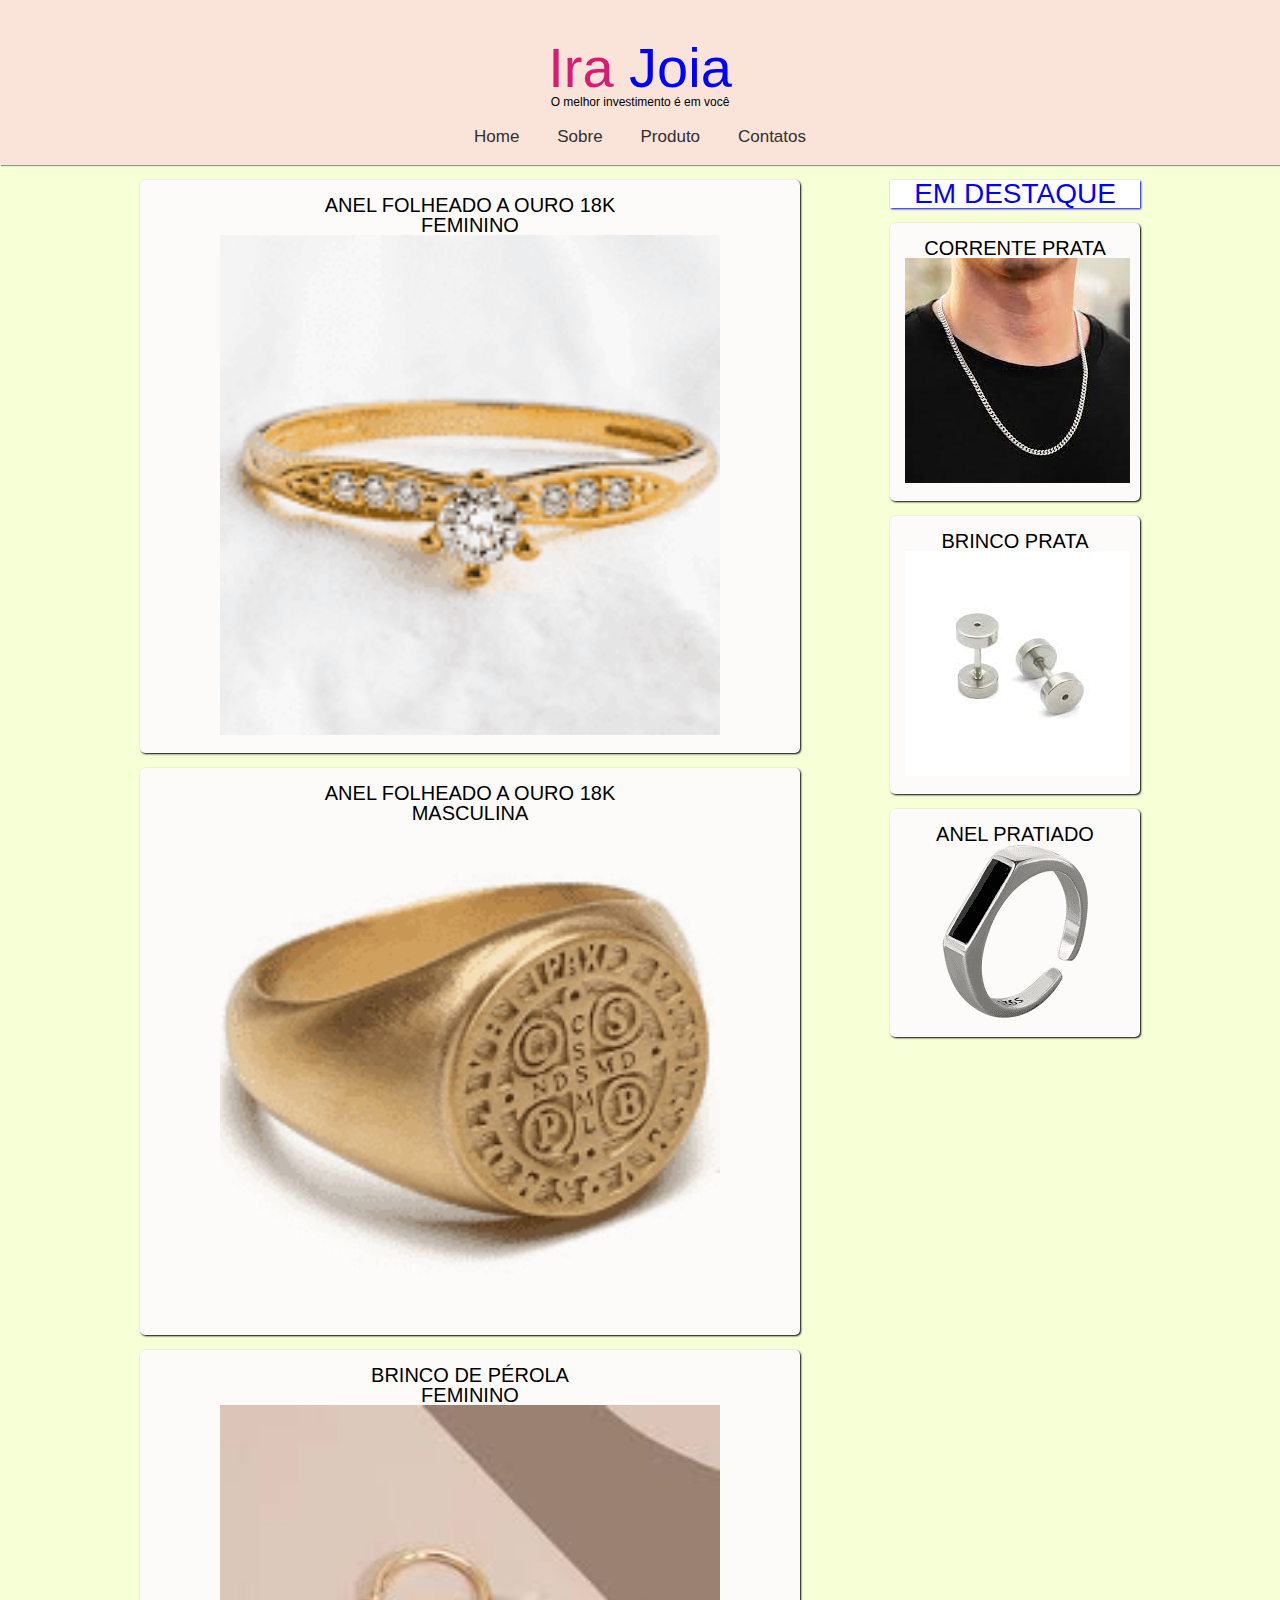
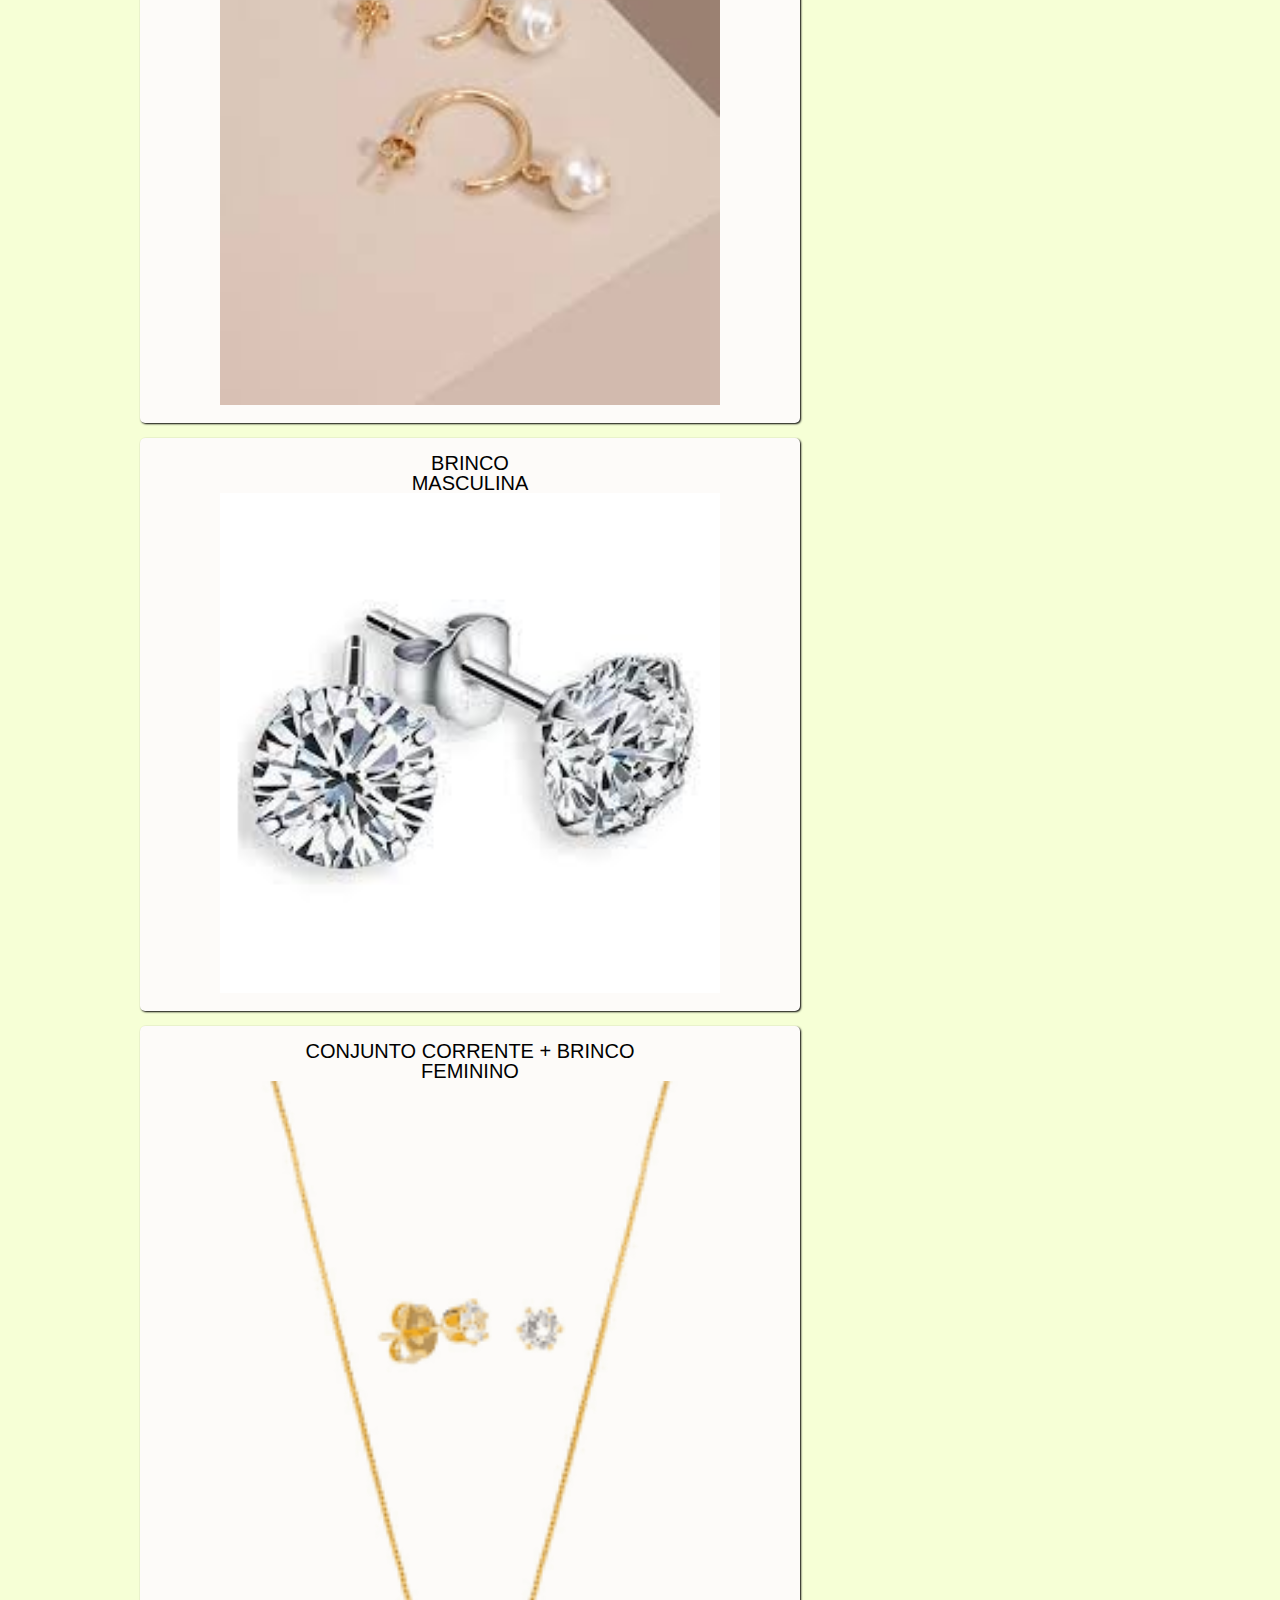
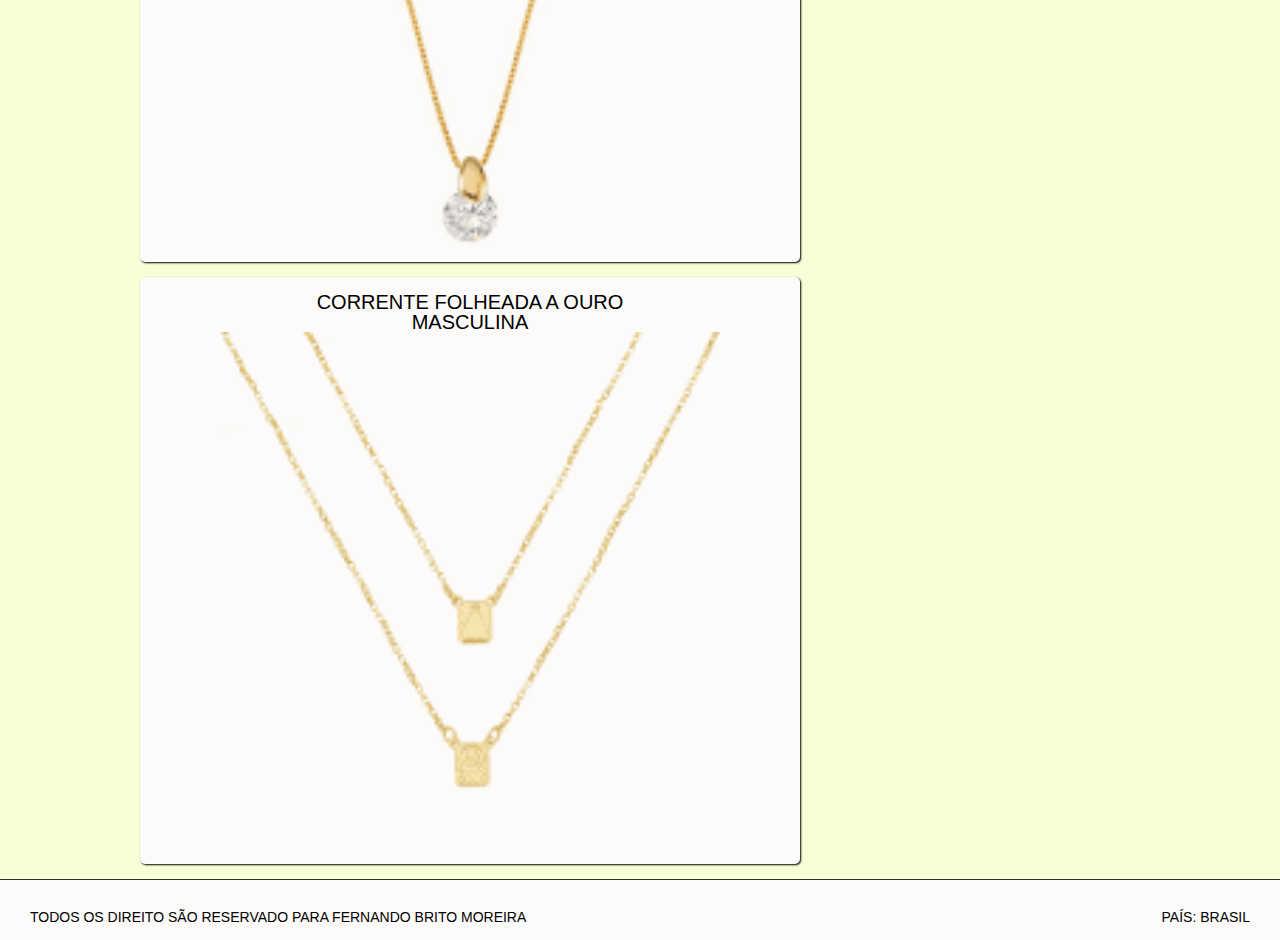
<file: index.html>
<!DOCTYPE html>
<html lang="pt-br">
<head>
    <meta charset="UTF-8">
    <meta http-equiv="X-UA-Compatible" content="IE=edge">
    <meta name="viewport" content="width=device-width, initial-scale=1.0">
    <title>IraJoia</title>
    <link rel="stylesheet" href="css/reset.css">
    <link rel="stylesheet" href="css/estilo.css">
</head>
<body>
    <div id="cabeçalho">

        <div id="logo">
            <h1>Ira <span class="cor" >Joia</span></h1>
            <h3>O melhor investimento é em você </h3>
        </div>

        <div id="menus"> 
          <a href="index.html">Home</a>
          <a href="sobre.html">Sobre</a>
          <a href="produto.html">Produto</a>
          <a href="contatos.html">Contatos</a>
        </div>

    </div>

    <div id="corpoHome">

        <div id="esquerda">

            <div class="fotos">
                <p>ANEL FOLHEADO A OURO 18K</p>
                <P>FEMININO</P>
                <img src="imagem/download.png" alt="ANEL FOLHEADO A OURO 18K FEMININO">
            </div>

            <div class="fotos" >
                <p>ANEL FOLHEADO A OURO 18K </p>
                <P>MASCULINA</P>
                <img src="imagem/anel mas. 3.png" alt="ANEL FOLHEADO A OURO 18K MASCULINA">
            </div>

            <div class="fotos">
                <p>BRINCO DE PÉROLA</p>
                <P>FEMININO</P>
                <img src="imagem/brinco f. 1.jfif" alt="BRINCO DE PÉROLA FEMININO">
            </div>

            <div class="fotos">
                <p>BRINCO</p>
                <P>MASCULINA</P>
                <img src="imagem/brinco m. 2.jfif" alt="BRINCO MASCULINA">
            </div>

            <div class="fotos">
                <p>CONJUNTO CORRENTE + BRINCO</p>
                <P>FEMININO</P>
                <img src="imagem/corrente f. 1.png" alt="CONJUNTO CORRENTE + BRINCO FEMININO">
            </div>

            <div class="fotos">
                <p>CORRENTE FOLHEADA A OURO</p>
                <p>MASCULINA</p>
                <img src="imagem/corrente m. 1.png" alt="CORRENTE FOLHEADA A OURO MASCULINA">
            </div>

            </div>

            <div id="direita">
            
                <div>
                    <h2>EM DESTAQUE</h2>
    
                    <div class="fts">
                        <p>CORRENTE PRATA</p>
                        <img src="imagem/corrente m. 3.jfif" alt="CORRENTE PRATA">
                    </div>
    
                    <div class="fts">
                        <p>BRINCO PRATA </p>
                        <img src="imagem/brinco m. 3.jfif" alt="">
                    </div>
    
                    <div class="fts">
                        <p>ANEL PRATIADO</p>
                        <img src="imagem/anel mas. 1.png" alt="">
                    </div>
                </div>

            </div>

     </div>

    <div id="roda-pe">
        <span id="p"> TODOS OS DIREITO SÃO RESERVADO PARA FERNANDO BRITO MOREIRA</span>
        <span id="g">   PAÍS: BRASIL</span>

    </div>
</body>
</html>
</file>
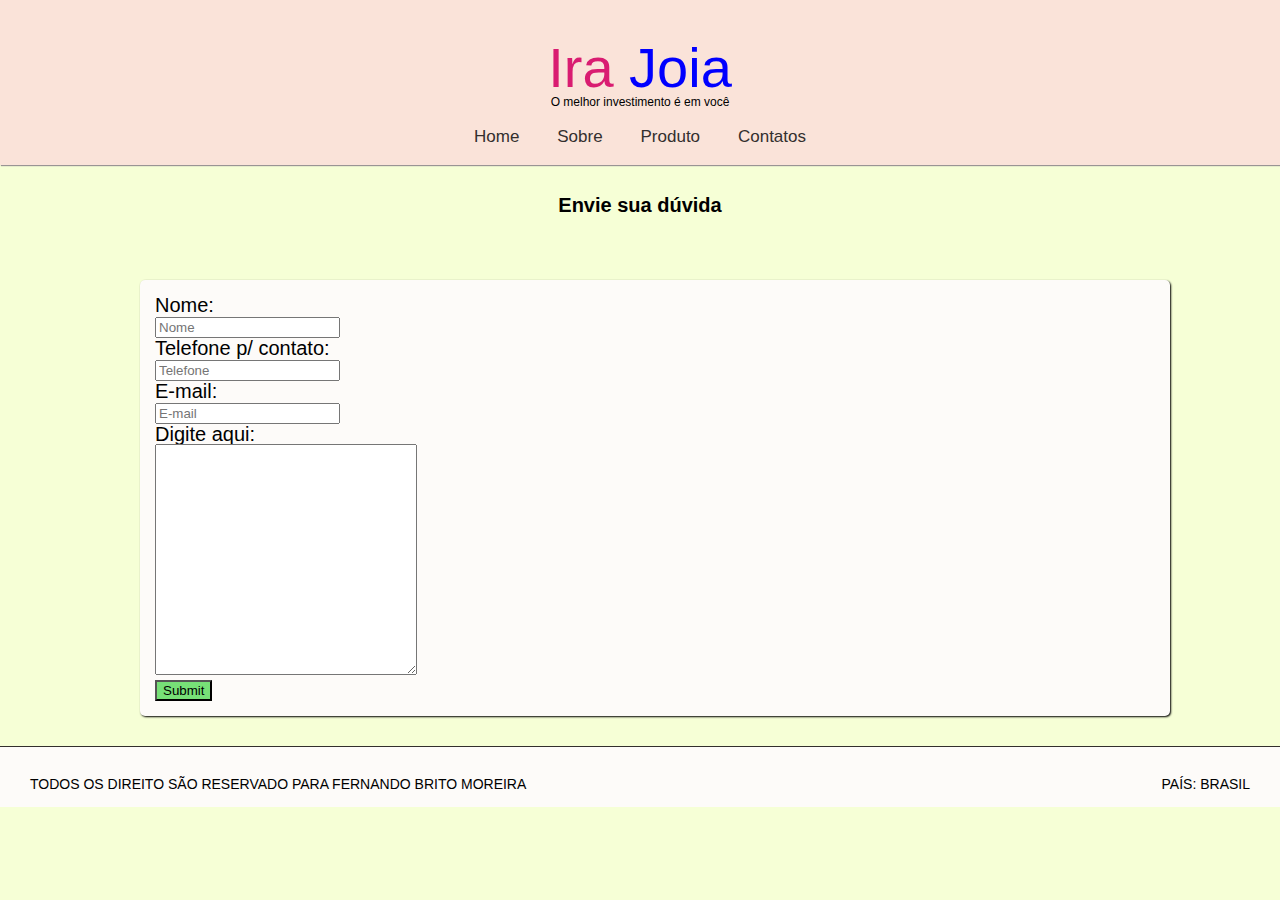
<file: contatos.html>
<!DOCTYPE html>
<html lang="pt-br">
<head>
    <meta charset="UTF-8">
    <meta http-equiv="X-UA-Compatible" content="IE=edge">
    <meta name="viewport" content="width=device-width, initial-scale=1.0">
    <title>IraJoia</title>
    <link rel="stylesheet" href="css/reset.css">
    <link rel="stylesheet" href="css/estilo.css">
</head>
<body>
    <div id="cabeçalho">

        <div id="logo">
            <h1>Ira <span class="cor" >Joia</span></h1>
            <h3>O melhor investimento é em você </h3>
        </div>

        <div id="menus"> 
          <a href="index.html">Home</a>
          <a href="sobre.html">Sobre</a>
          <a href="produto.html">Produto</a>
          <a href="contatos.html">Contatos</a>
        </div>

    </div>


    <div class="corpo">
        
            <div id="duvida">
                <p>Envie sua dúvida</p>
            </div>
           <form method="post">
                <label>Nome:</label><br>
                <input type="text" placeholder="Nome"><br>

                <label>Telefone p/ contato:</label><br>
                <input type="text" placeholder="Telefone"><br>

                <label>E-mail:</label><br>
                <input type="text" placeholder="E-mail"><br>

                <label>Digite aqui:</label><br>
                <textarea cols="30" rows="15"></textarea><br>

                <input id="butao" type="submit" name="Enviar">
           </form>
        
    </div>

    <div id="roda-pe">
        <span id="p"> TODOS OS DIREITO SÃO RESERVADO PARA FERNANDO BRITO MOREIRA</span>
        <span id="g">   PAÍS: BRASIL</span>

    </div>
</body>
</html>
</file>
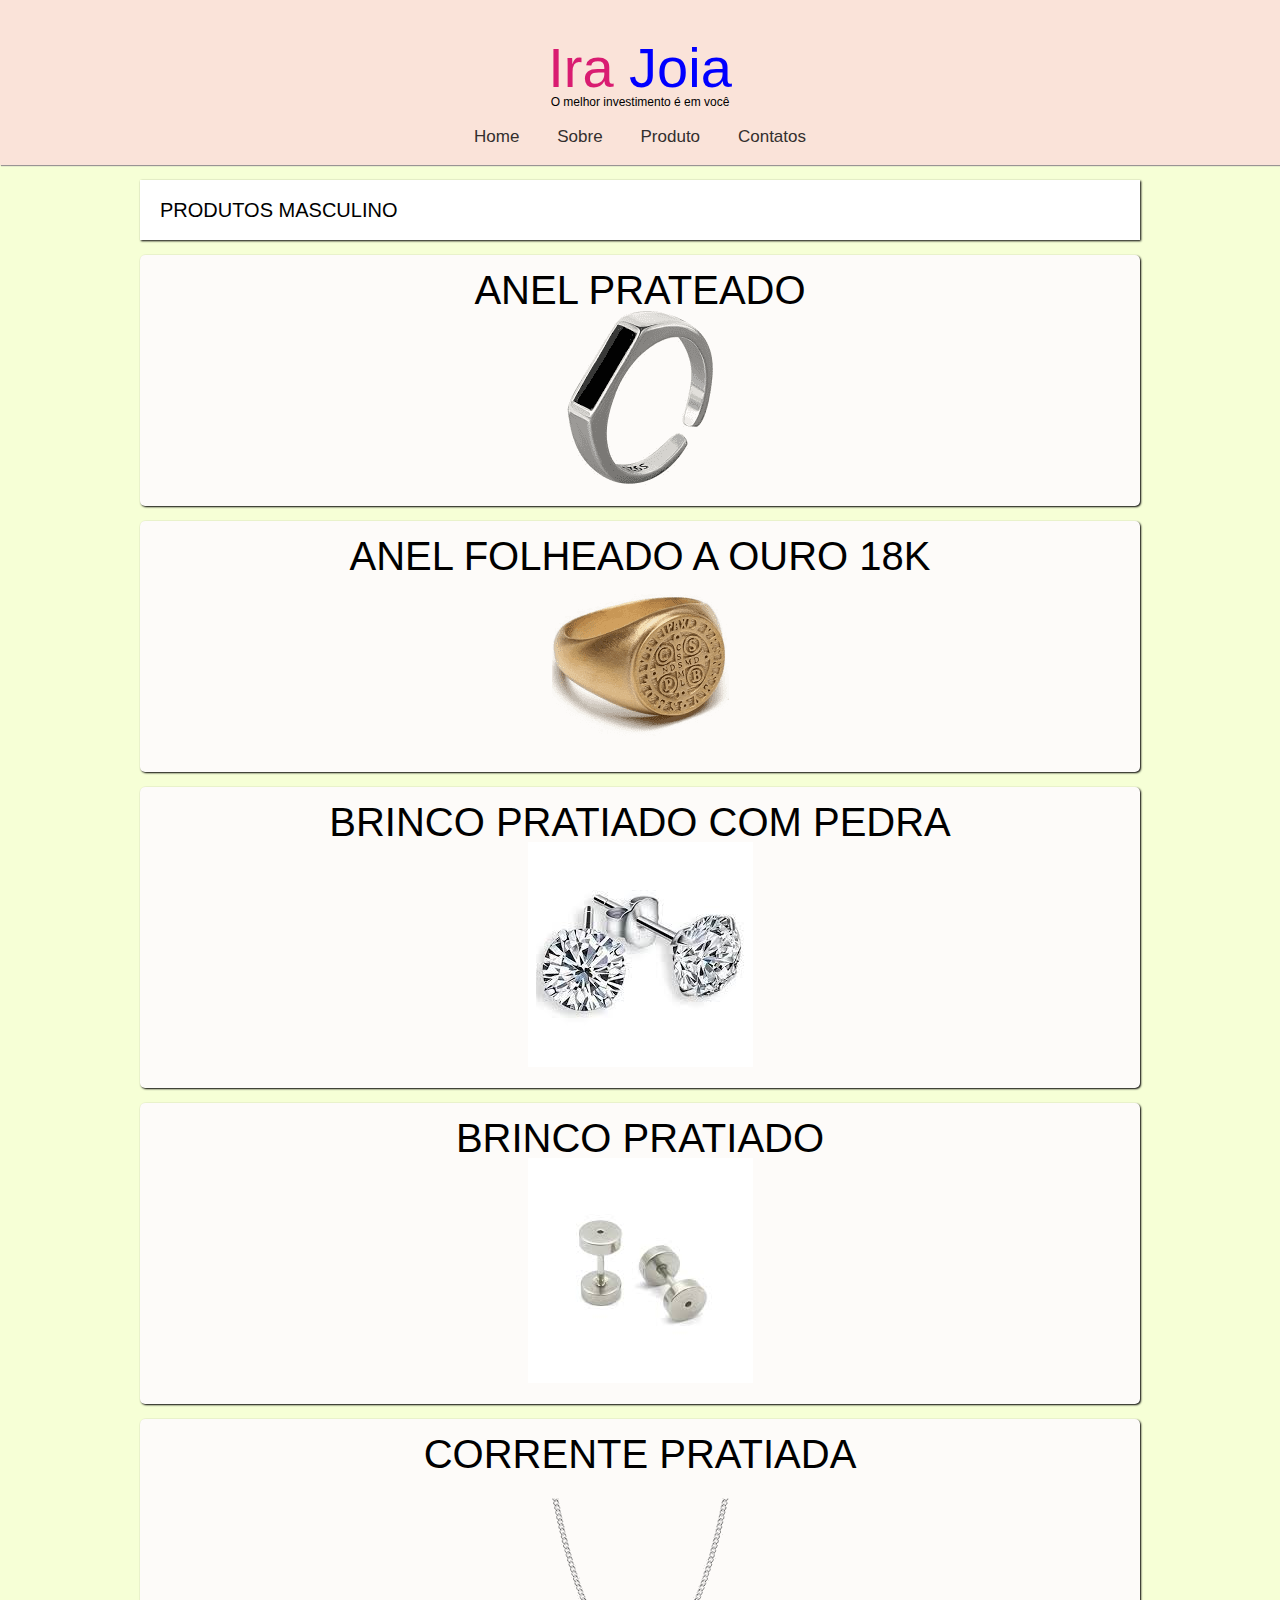
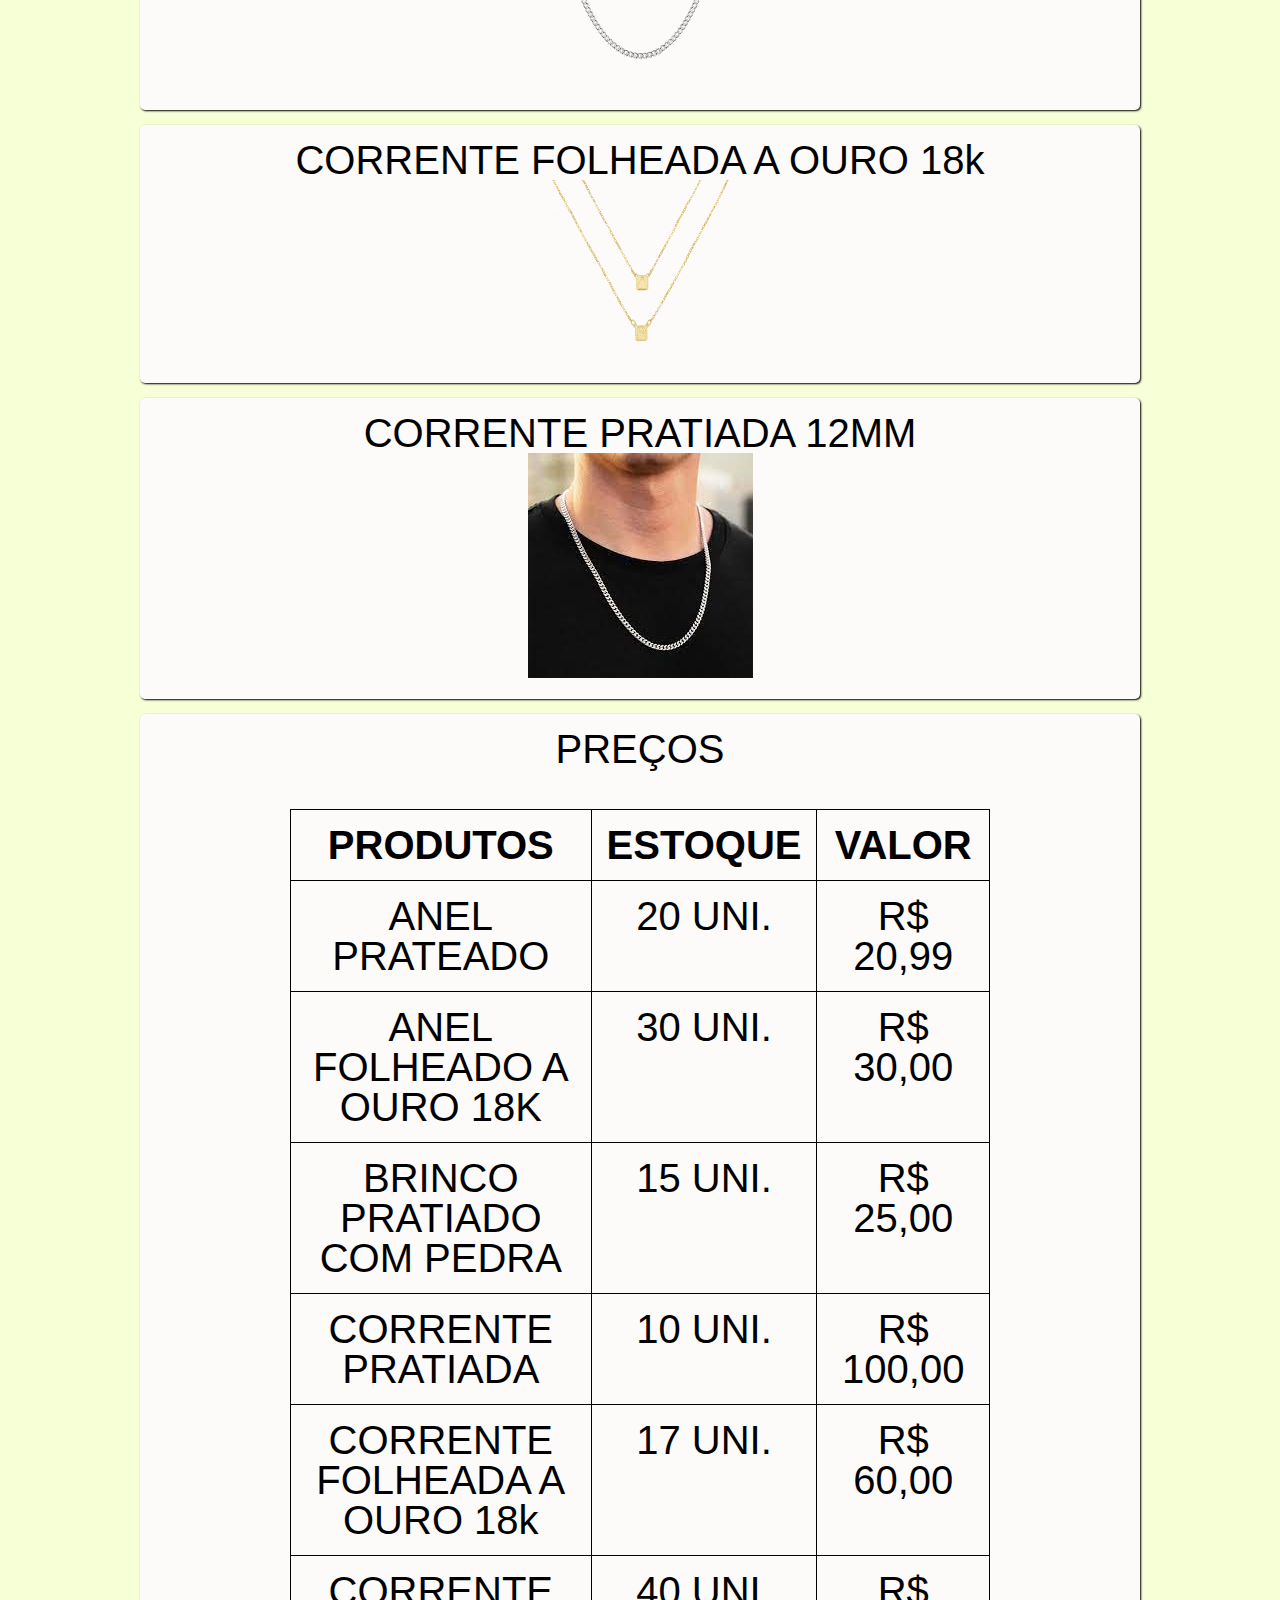
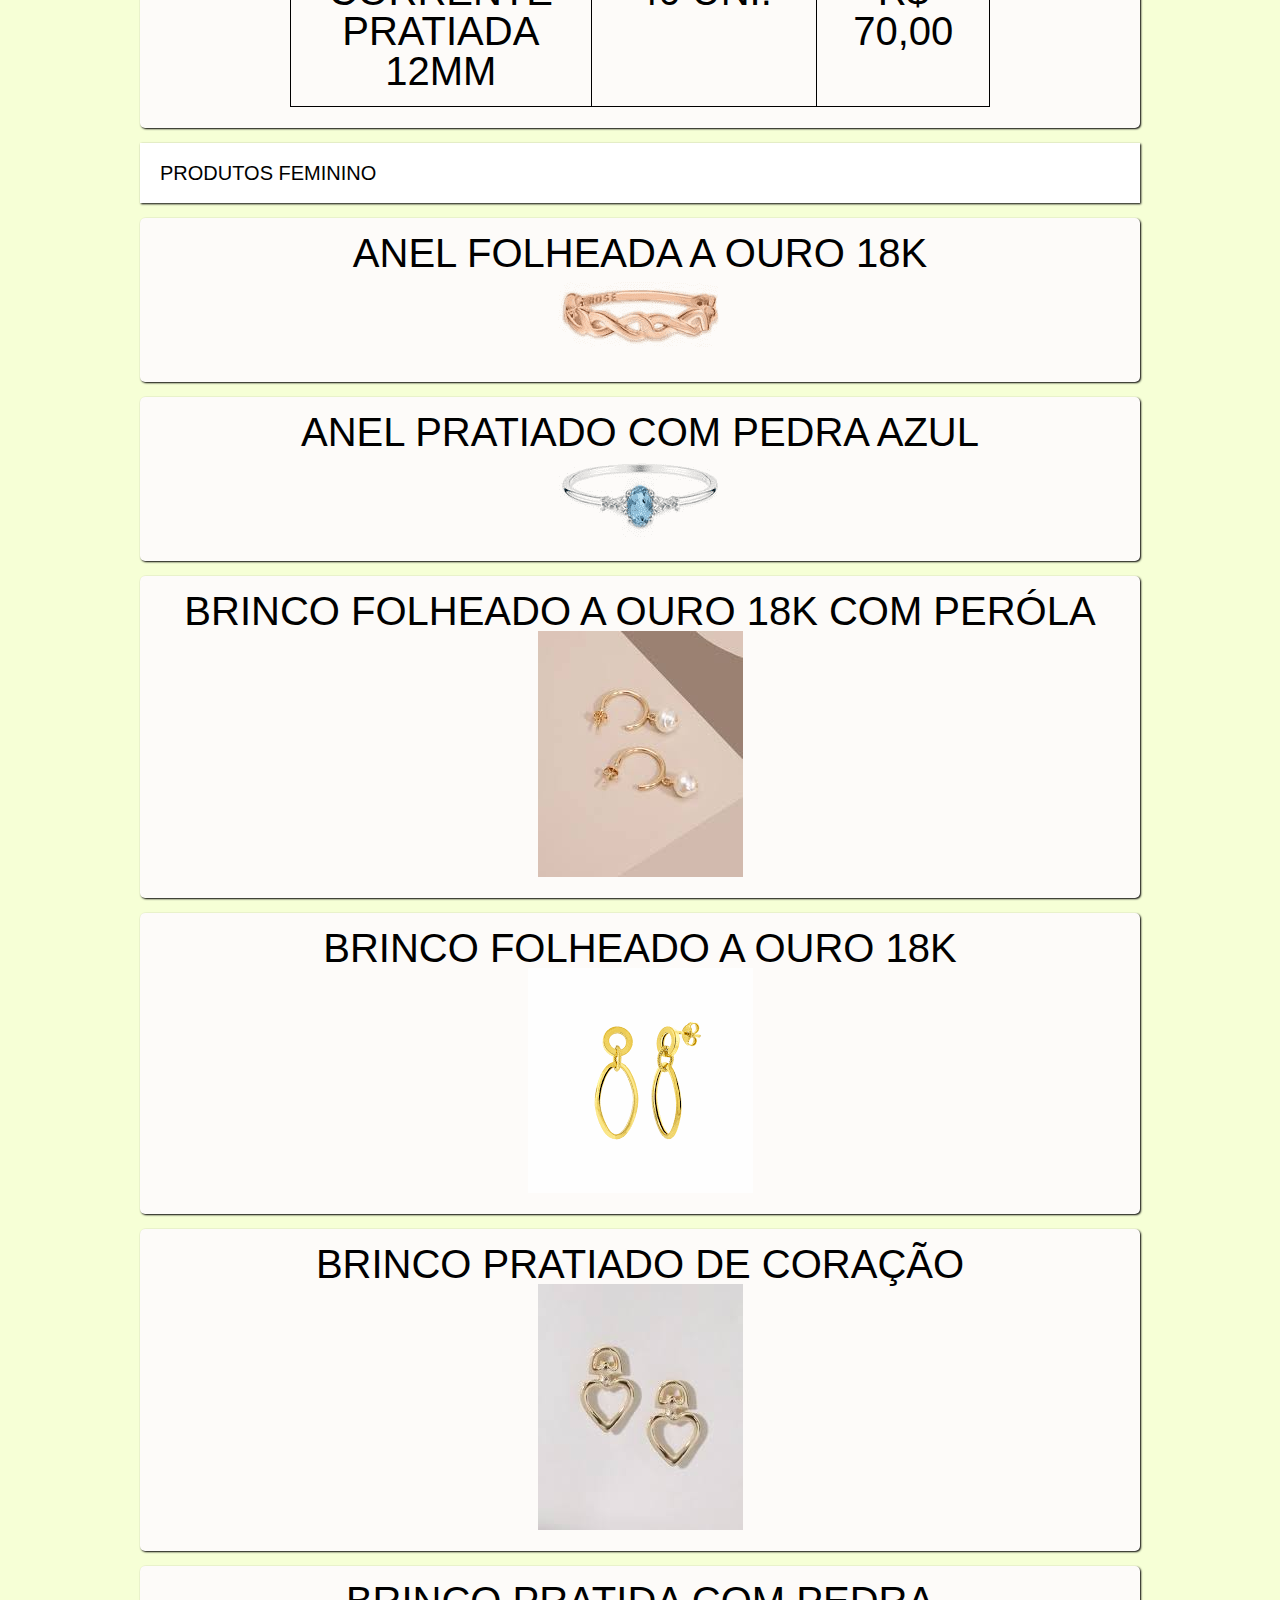
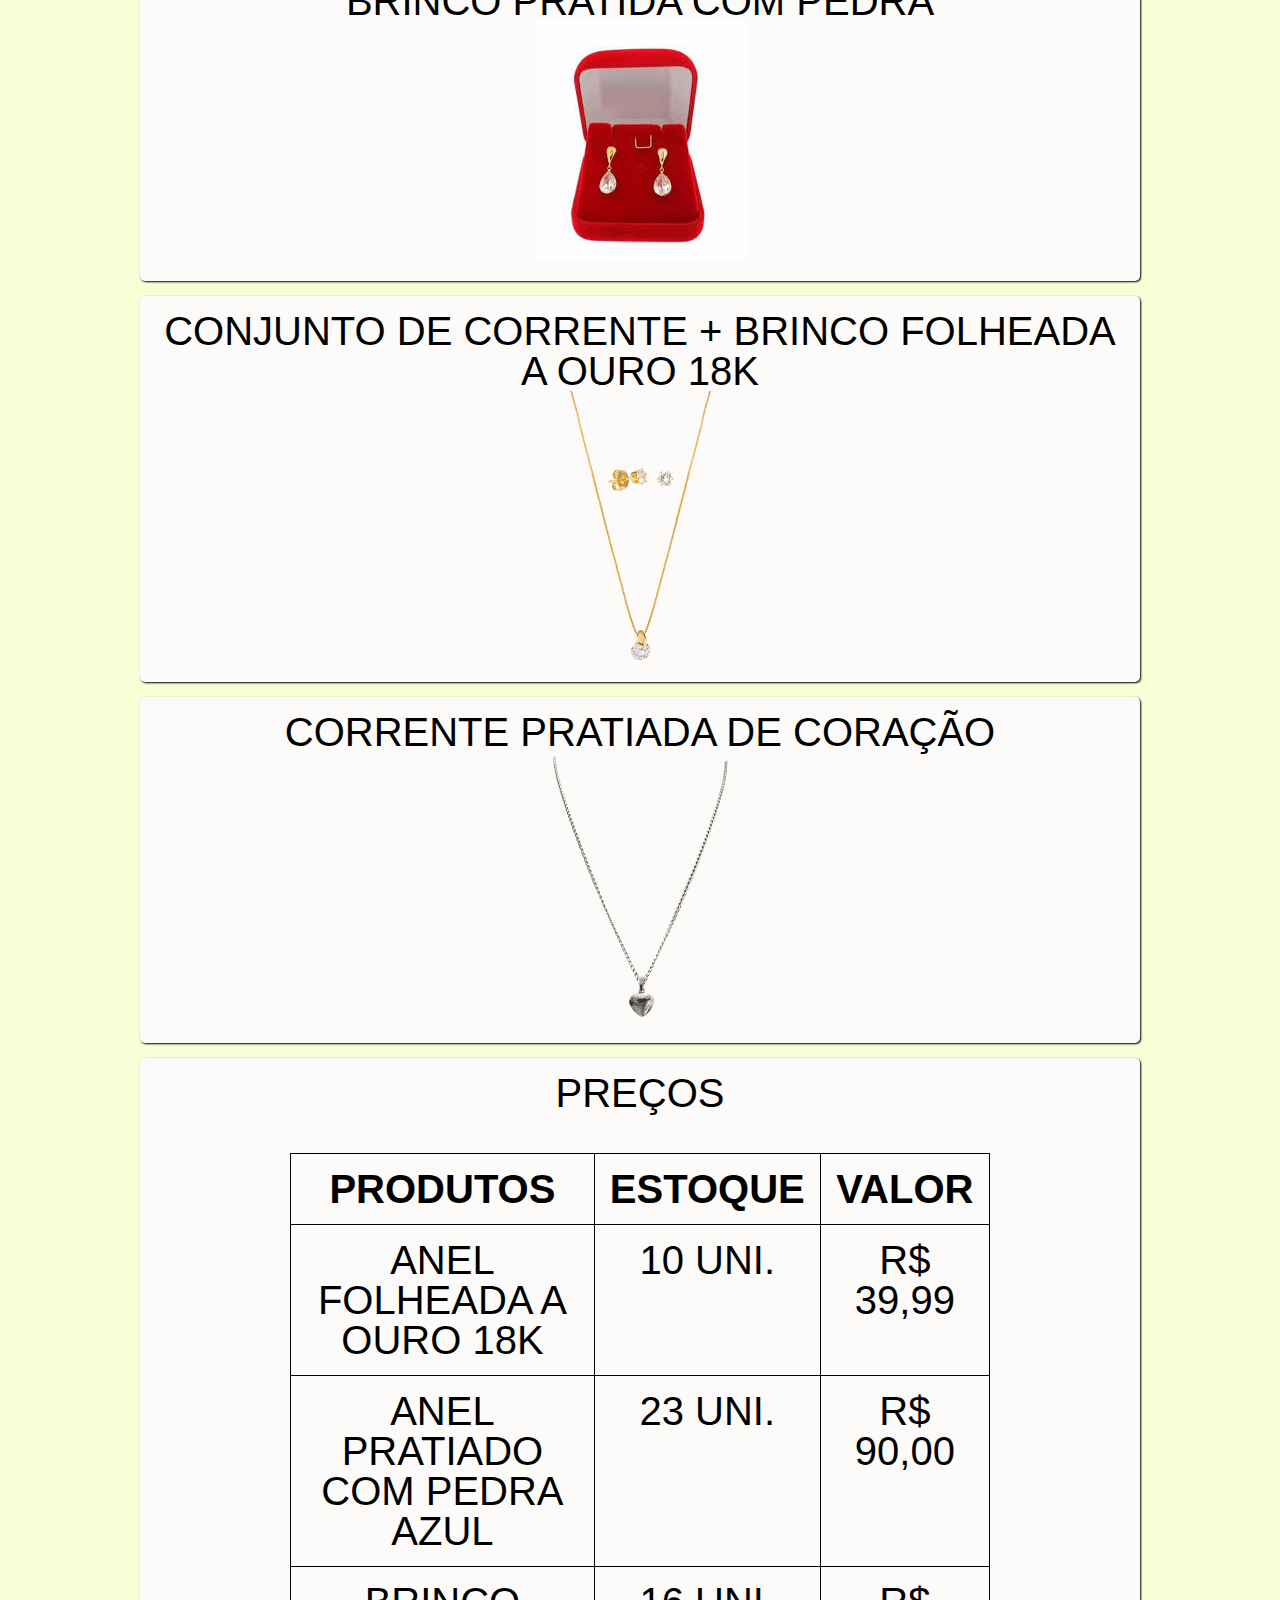
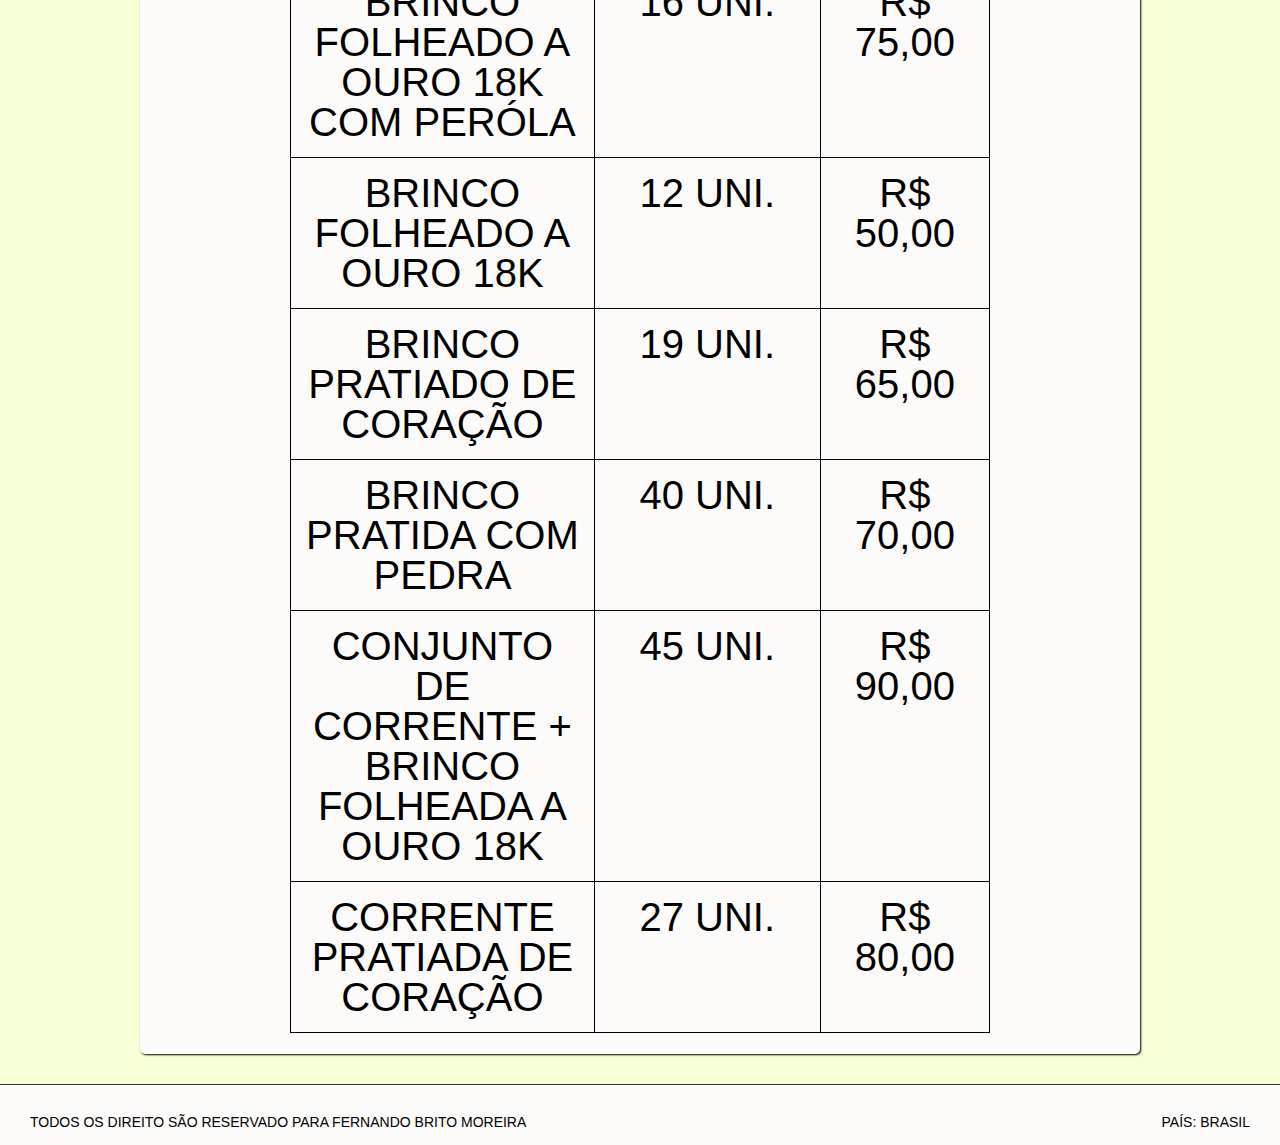
<file: produto.html>
<!DOCTYPE html>
<html lang="pt-br">
<head>
    <meta charset="UTF-8">
    <meta http-equiv="X-UA-Compatible" content="IE=edge">
    <meta name="viewport" content="width=device-width, initial-scale=1.0">
    <title>IraJoia</title>
    <link rel="stylesheet" href="css/reset.css">
    <link rel="stylesheet" href="css/estilo.css">
</head>
<body>
    <div id="cabeçalho">

        <div id="logo">
            <h1>Ira <span class="cor" >Joia</span></h1>
            <h3>O melhor investimento é em você </h3>
        </div>

        <div id="menus"> 
          <a href="index.html">Home</a>
          <a href="sobre.html">Sobre</a>
          <a href="produto.html">Produto</a>
          <a href="contatos.html">Contatos</a>
        </div>

    </div>

   <div id="corpoProduto">

     <div id="masculino">
        <div id="m">PRODUTOS MASCULINO</div>
        <div class="fotosm">
            <p>ANEL PRATEADO</p>
            <img src="imagem/anel mas. 1.png" alt="ANEL PRATEADO">
        </div>

        <div class="fotosm" >
            <p>ANEL FOLHEADO A OURO 18K </p>
            <img src="imagem/anel mas. 3.png" alt="ANEL FOLHEADO A OURO 18K">
        </div>

        <div class="fotosm">
            <p>BRINCO PRATIADO COM PEDRA</p>
            <img src="imagem/brinco m. 2.jfif" alt="BRINCO PRATIADO COM PEDRA">
        </div>

        <div class="fotosm">
            <p>BRINCO PRATIADO</p>
            <img src="imagem/brinco m. 3.jfif" alt="BRINCO PRATIADO">
        </div>

        <div class="fotosm">
            <p>CORRENTE PRATIADA</p>
            <img src="imagem/corrente m. 2.png" alt="CORRENTE PRATIADA">
        </div>

        <div class="fotosm">
            <p>CORRENTE FOLHEADA A OURO 18k</p>
            <img src="imagem/corrente m. 1.png" alt="CORRENTE FOLHEADA A OURO 18k ">
        </div>

        <div class="fotosm">
            <p>CORRENTE PRATIADA 12MM</p>
            <img src="imagem/corrente m. 3.jfif" alt="CORRENTE PRATIADA 12MM">
        </div>

        <div class="fotosm">
            <p>PREÇOS</p><br>
            <table>
                <tr>
                    <th>PRODUTOS</th>
                    <th>ESTOQUE</th>
                    <th>VALOR</th>
                </tr>
                <tr>
                    <td>ANEL PRATEADO</td>
                    <td>20 UNI.</td>
                    <td>R$ 20,99</td>
                </tr>
                <tr>
                    <td>ANEL FOLHEADO A OURO 18K</td>
                    <td>30 UNI.</td>
                    <td>R$ 30,00</td>
                </tr>
                <tr>
                    <td>BRINCO PRATIADO COM PEDRA</td>
                    <td>15 UNI.</td>
                    <td>R$ 25,00</td>
                </tr>
                
                <tr>
                    <td>CORRENTE PRATIADA</td>
                    <td>10 UNI.</td>
                    <td>R$ 100,00</td>
                </tr>
                <tr>
                    <td>CORRENTE FOLHEADA A OURO 18k</td>
                    <td>17 UNI.</td>
                    <td>R$ 60,00</td>
                </tr>
                <tr>
                    <td>CORRENTE PRATIADA 12MM</td>
                    <td>40 UNI.</td>
                    <td>R$ 70,00</td>
                </tr>
            
            </table>
        </div>
    </div>
    
    <div id="feminino">
        <div id="m">PRODUTOS FEMININO</div>
        <div class="fotosm">
            <p>ANEL FOLHEADA A OURO 18K</p>
            <img src="imagem/anel 2.png" alt="ANEL FOLHEADA A OURO 18K">
        </div>

        <div class="fotosm" >
            <p>ANEL PRATIADO COM PEDRA AZUL </p>
            <img src="imagem/anel 3.png" alt="ANEL PRATIADO COM PEDRA AZUL">
        </div>

        <div class="fotosm">
            <p>BRINCO FOLHEADO A OURO 18K COM PERÓLA</p>
            <img src="imagem/brinco f. 1.jfif" alt="BRINCO FOLHEADO A OURO 18K COM PERÓLA">
        </div>

        <div class="fotosm">
            <p>BRINCO FOLHEADO A OURO 18K</p>
            <img src="imagem/brinco f. 2.png" alt="BRINCO FOLHEADO A OURO 18K">
        </div>

        <div class="fotosm">
            <p>BRINCO PRATIADO DE CORAÇÃO</p>
            <img src="imagem/brinco f. 3.jfif" alt="BRINCO PRATIADO DE CORAÇÃO">
        </div>

        <div class="fotosm">
            <p>BRINCO PRATIDA COM PEDRA </p>
            <img src="imagem/brinco f. 4.jfif" alt="BRINCO PRATIDA COM PREDRA">
        </div>

        <div class="fotosm">
            <p>CONJUNTO DE CORRENTE + BRINCO FOLHEADA A OURO 18K</p>
            <img src="imagem/corrente f. 1.png" alt="">
        </div>

        <div class="fotosm">
            <p>CORRENTE PRATIADA DE CORAÇÃO</p>
            <img src="imagem/corrente f. 3.png" alt="CORRENTE PRATIADA DE CORAÇÃO">
        </div>
        <div class="fotosm">
            <p>PREÇOS</p><br>
            <table>
                <tr>
                    <th>PRODUTOS</th>
                    <th>ESTOQUE</th>
                    <th>VALOR</th>
                </tr>
                <tr>
                    <td>ANEL FOLHEADA A OURO 18K</td>
                    <td>10 UNI.</td>
                    <td>R$ 39,99</td>
                </tr>
                <tr>
                    <td>ANEL PRATIADO COM PEDRA AZUL</td>
                    <td>23 UNI.</td>
                    <td>R$ 90,00</td>
                </tr>
                <tr>
                    <td>BRINCO FOLHEADO A OURO 18K COM PERÓLA</td>
                    <td>16 UNI.</td>
                    <td>R$ 75,00</td>
                </tr>
                
                <tr>
                    <td>BRINCO FOLHEADO A OURO 18K</td>
                    <td>12 UNI.</td>
                    <td>R$ 50,00</td>
                </tr>
                <tr>
                    <td>BRINCO PRATIADO DE CORAÇÃO</td>
                    <td>19 UNI.</td>
                    <td>R$ 65,00</td>
                </tr>
                <tr>
                    <td>BRINCO PRATIDA COM PEDRA</td>
                    <td>40 UNI.</td>
                    <td>R$ 70,00</td>
                </tr>
                <tr>
                    <td>CONJUNTO DE CORRENTE + BRINCO FOLHEADA A OURO 18K</td>
                    <td>45 UNI.</td>
                    <td>R$ 90,00</td>
                </tr>
                <tr>
                    <td>CORRENTE PRATIADA DE CORAÇÃO</td>
                    <td>27 UNI.</td>
                    <td>R$ 80,00</td>
                </tr>
            
            </table>
        </div>
    </div>

    


   </div>

    <div id="roda-pe">
        <span id="p"> TODOS OS DIREITO SÃO RESERVADO PARA FERNANDO BRITO MOREIRA</span>
        <span id="g">   PAÍS: BRASIL</span>

    </div>
</body>
</html>
</file>
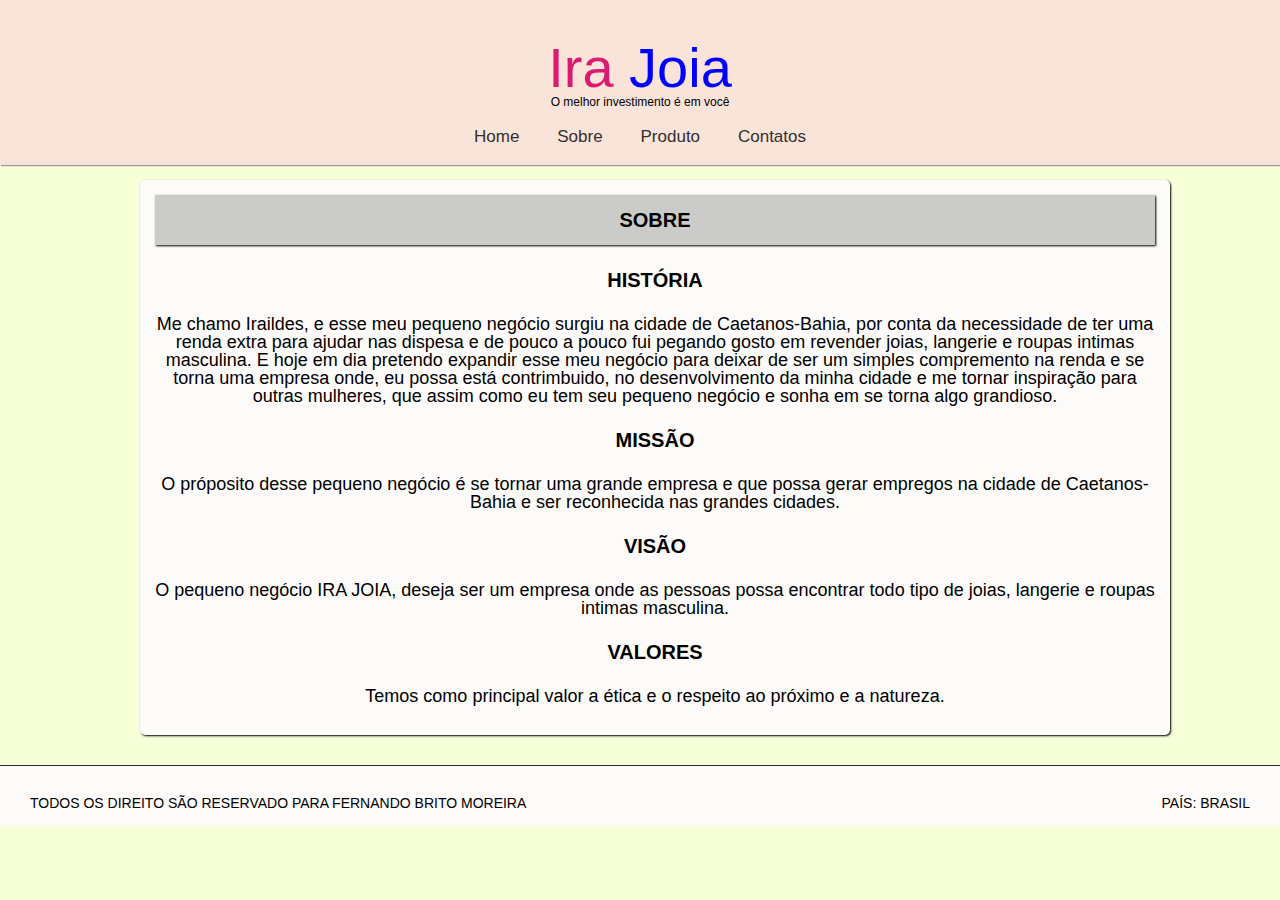
<file: sobre.html>
<!DOCTYPE html>
<html lang="pt-br">
<head>
    <meta charset="UTF-8">
    <meta http-equiv="X-UA-Compatible" content="IE=edge">
    <meta name="viewport" content="width=device-width, initial-scale=1.0">
    <title>IraJoia</title>
    <link rel="stylesheet" href="css/reset.css">
    <link rel="stylesheet" href="css/estilo.css">
</head>
<body>
    <div id="cabeçalho">

        <div id="logo">
            <h1>Ira <span class="cor" >Joia</span></h1>
            <h3>O melhor investimento é em você </h3>
        </div>

        <div id="menus"> 
          <a href="index.html">Home</a>
          <a href="sobre.html">Sobre</a>
          <a href="produto.html">Produto</a>
          <a href="contatos.html">Contatos</a>
        </div>
    
        </div>
        <div class="corpo">
        <div id="corpoSobre">
            <h4>SOBRE</h4>    
           
            <div>
                <P class="objetivos">HISTÓRIA</P>
                <p class="as">Me chamo Iraildes, e esse meu pequeno negócio surgiu na cidade de Caetanos-Bahia, por conta da necessidade de ter uma renda extra para ajudar nas dispesa e de pouco a pouco fui pegando gosto em revender joias, langerie e roupas intimas masculina. E hoje em dia pretendo expandir esse meu negócio para deixar de ser um simples compremento na renda e se torna uma empresa onde, eu possa está contrimbuido, no desenvolvimento da minha cidade e me tornar inspiração para outras mulheres, que assim como eu tem seu pequeno negócio e sonha em se torna algo grandioso.</p>
            </div>
            <div>
                <P class="objetivos">MISSÃO</P>
                <p class="as">O próposito desse pequeno negócio é se tornar uma grande empresa e que possa gerar empregos na cidade de Caetanos-Bahia e ser reconhecida nas grandes cidades.</p>
            </div>

            <div>
                <P class="objetivos">VISÃO</P>
                <p class="as"> O pequeno negócio IRA JOIA, deseja ser um empresa onde as pessoas possa encontrar todo tipo de joias, langerie e roupas intimas masculina.</p>
            </div>

            <div>
                <P class="objetivos">VALORES</P>
                <p class="as"> Temos como principal valor a ética e o respeito ao próximo e a natureza.</p>
            </div>
            
        </div>
        </div>

    

    <div id="roda-pe">
        <span id="p"> TODOS OS DIREITO SÃO RESERVADO PARA FERNANDO BRITO MOREIRA</span>
        <span id="g">   PAÍS: BRASIL</span>

    </div>
</body>
</html>
</file>
<file: css/estilo.css>
body{
    font-size: 14px;
    font-family: Arial, Helvetica, sans-serif;
    background-color: #f6ffd6;
}

h1{
    font-size: 4em;
    color: #D91C71;
    
    }

h2{
    font-size: 2em;
    color: #0000ff;
    background-color: #fff;
    text-align: center;
    margin-bottom: 15px;
    box-shadow: 1px 1px 2px;
}

table{
    width: 700px;
    display: inline-block;
}

tr,th,td{
    border: 1px solid black;
    padding: 15px;
}

th{
    font-weight: bold;
}

.cor{
    color: #0000ff;
}
h3{
    font-size: 12px;
    color: #000000;
}

#cabeçalho{
    text-align: center;
    background-color: #FAE3D9;
    padding: 20px;
    box-shadow: 1px 1px 1px #999494;
}

#logo{
    padding: 20px;
}

#menus > a{
    font-size: 17px;
    padding: 17px;
    text-decoration: none;
    color: #332F2E;
}

#menus > a:hover{
    color: red ;
}

#corpoHome{
    width: 1000px;
    margin: 0 auto;
    padding: 15px 0px;
}

#esquerda{
    float: left;
    width: 660px;
}

.fotos{
    background-color: #fdfbf9;
    border-radius: 5px;
    padding: 15px;
    box-shadow: 1px 1px 2px;
    margin-bottom: 15px;
    font-size: 20px;
    font-family:Arial, Helvetica, sans-serif;
    text-align: center;
}


.fotos > img{
    width: 500px;
}

#direita{
    float: right;
    width: 250px;
}

.fts{
    background-color: #fdfbf9;
    border-radius: 5px;
    padding: 15px;
    box-shadow: 1px 1px 2px;
    margin-bottom: 15px;
    font-size: 20px;
    font-family:Arial, Helvetica, sans-serif;
    text-align: center;
}

#roda-pe{
    background-color: #fdfbf9;
    clear: both;
    text-align: center;
    padding: 30px;
    border-top: 1px solid #332F2E;
}
#p{
    float: left;
}

#g{
    float: right;
}

#corpoProduto{
    width: 1000px;
    margin: 0 auto;
    padding: 15px 0px;
}

#m{
    font-size: 20px;
    padding: 20px;
    box-shadow: 1px 1px 2px;
    margin-bottom: 15px;
    background-color: #fff
}

.fotosm{
    background-color: #fdfbf9;
    border-radius: 5px;
    padding: 15px;
    box-shadow: 1px 1px 2px;
    margin-bottom: 15px;
    font-size: 40px;
    font-family:Arial, Helvetica, sans-serif;
    text-align: center;
}
.fotos >img{
    width: 500px;
}
.corpo{
    width: 1000px;
    margin: 0 auto;
    padding: 15px 0px;
}
#corpoSobre{
    width: 1000px;
    margin: 0 auto;
    padding: 15px 0px;
    background-color: #fdfbf9;
    border-radius: 5px;
    padding: 15px;
    box-shadow: 1px 1px 2px;
    margin-bottom: 15px;
    font-size: 20px;
    font-family:Arial, Helvetica, sans-serif;
    text-align: center;
}
h4{
    font-size: 20px;
    background-color: #cbccc9;
    padding: 15px;
    box-shadow: 1px 1px 2px;
    margin-bottom: 15px;
    font-weight: bold;
}

.objetivos{
    font-weight: bold;
    margin-block: 25px;
}

.as{
    font-size: 18px;
    margin-bottom: 15px;
    text-align: center;
}

#duvida{
    padding: 15px;
    font-size: 20px;
    margin-bottom: 50px;
    font-weight: bold;
    text-align: center;
}

#butao{
    background-color: rgb(119, 224, 119);
}

form{
    width: 1000px;
    margin: 0 auto;
    padding: 15px 0px;
    background-color: #fdfbf9;
    border-radius: 5px;
    padding: 15px;
    box-shadow: 1px 1px 2px;
    margin-bottom: 15px;
    font-size: 20px;
    font-family:Arial, Helvetica, sans-serif;
}
</file>
